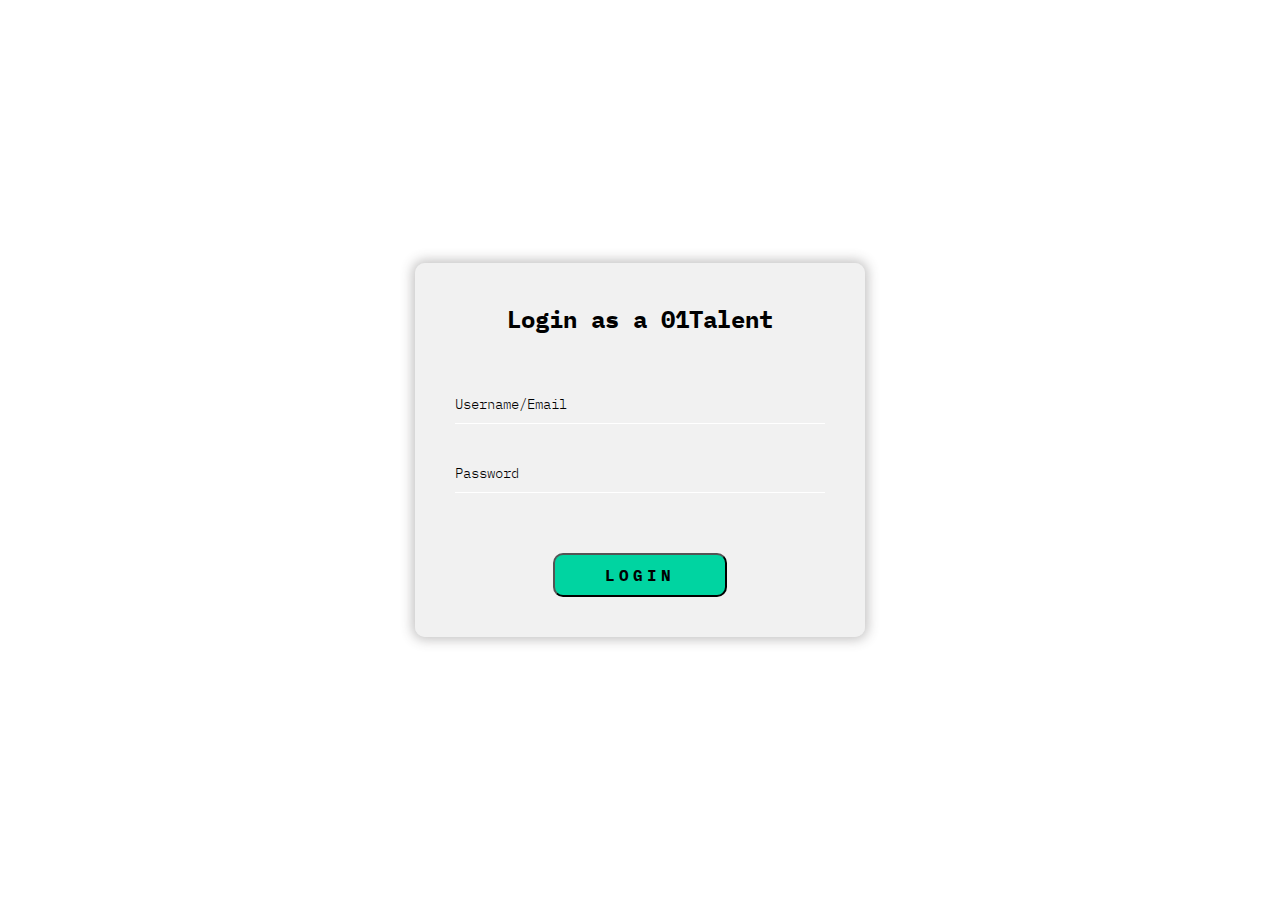
<file: index.html>
<!DOCTYPE html>
<html lang="en">
  <head>
    <meta charset="UTF-8" />
    <meta name="viewport" content="width=device-width, initial-scale=1.0" />
    <link rel="stylesheet" href="./assets/styles/styles.css" />
    <title>Zone 01</title>
  </head>
  <body>
    <div class="login-box">
      <h2>Login as a 01Talent</h2>
      <form id="loginForm">
        <div class="user-box">
          <input type="text" id="username" name="username" required />
          <label for="username">Username/Email</label>
        </div>
        <div class="user-box">
          <input type="password" id="password" name="password" required />
          <label>Password</label>
        </div>
        <div class="submit">
          <button type="submit">Login</button>
        </div>
      </form>
    </div>

    <script src="./assets/scripts/login.js"></script>
  </body>
</html>
</file>
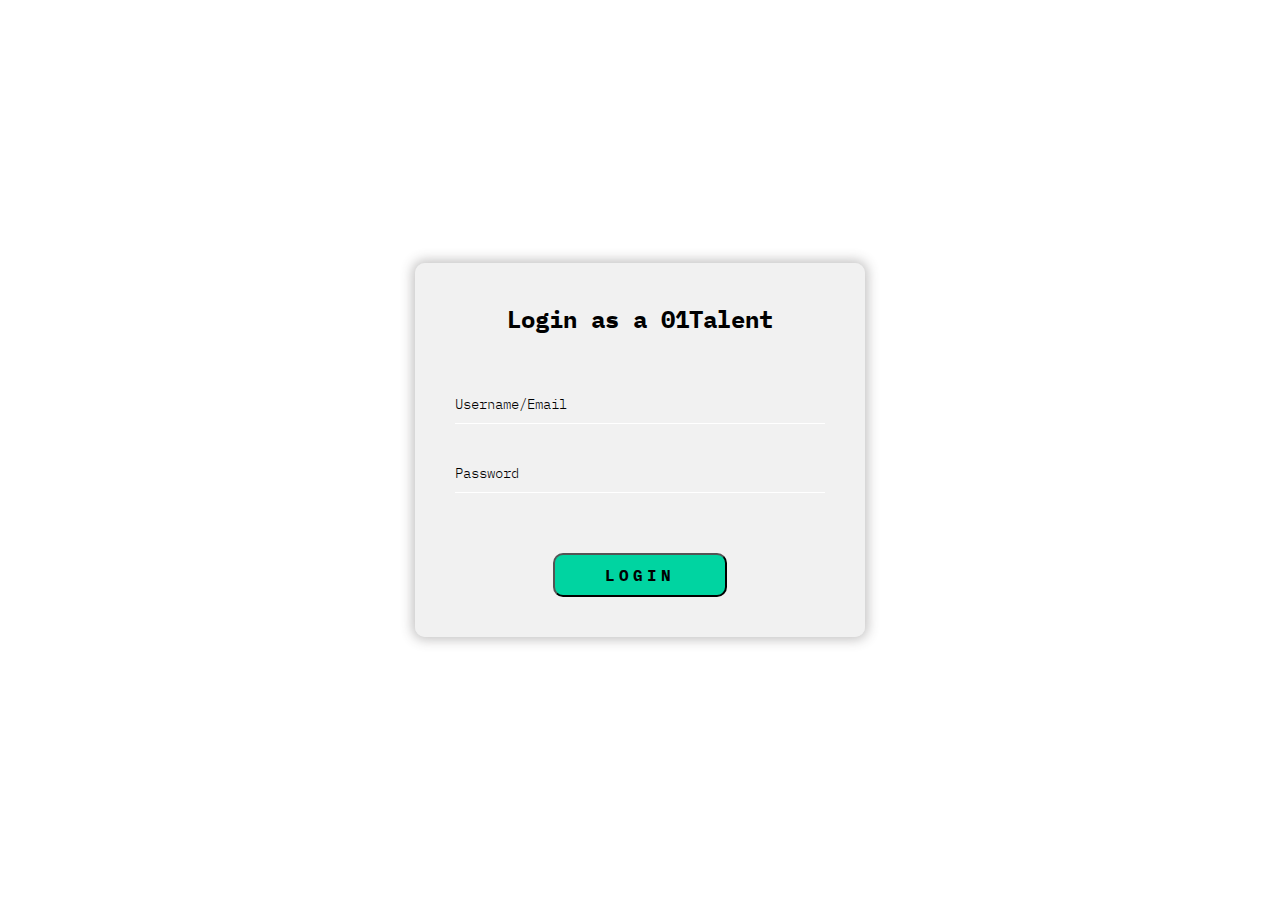
<file: profile.html>
<!DOCTYPE html>
<html lang="en">
  <head>
    <meta charset="UTF-8" />
    <meta name="viewport" content="width=device-width, initial-scale=1.0" />
    <link
      rel="stylesheet"
      href="https://fonts.googleapis.com/css2?family=Material+Symbols+Outlined:opsz,wght,FILL,GRAD@20..48,100..700,0..1,-50..200"
    />
    <link rel="stylesheet" href="./assets/styles/styles.css" />
    <title>01Talent</title>
  </head>
  <body>
    <main class="profile">
      <header>
        <h2>
          Welcome, <span id="userLastName"></span>
          <span id="userFirstName"></span>!
        </h2>
        <a id="logoutButton" alt="logout"
          ><span class="material-symbols-outlined"> logout </span></a
        >
      </header>
      <p class="createdAt">
        You joined zone01 on: <span id="createdAt"></span>
      </p>

      <div class="divAndAudits">
        <!-- Div-01 data -->
        <div class="div01">
          <h3>Div-01 Statistics</h3>
          <p>XP: <span id="xpDiv01Amount"></span> kB</p>
          <p>Level: <span id="div01Level"></span></p>
        </div>

        <!-- Audits data -->
        <div class="audits">
          <h3>Audits</h3>
          <p>Audit done : <span id="auditDone"></span> kB</p>
          <p>Audit received : <span id="auditReceived"></span> kB</p>
        </div>
      </div>

      <!-- Projects done -->
      <div class="projectsDone">
        <h3>Projects</h3>
        <p>You've validated <span id="projects"></span> projects</p>
      </div>

      <!-- Graphs -->
        <div> <h2 class="graph-title">XP Earned by Project </h2></div>
        <div id="graph">
          
        </div>
        <div id="ratioGraph">
        <div style="text-align: center;margin: 70px 0 20px;"><h2>Audit Ratio : <span id="auditRatio"></span></h2></div>
        
      </div>
    </main>
    <script type="module" src="./assets/scripts/profile.js"></script>
  </body>
</html>
</file>
<file: assets/styles/styles.css>
@font-face {
  font-family: "IBM Plex Mono Bold";
  src: url("../fonts/IBM_Plex_Mono/IBMPlexMono-Bold.ttf") format("truetype");
}

@font-face {
  font-family: "IBM Plex Mono Light";
  src: url("../fonts/IBM_Plex_Mono/IBMPlexMono-Light.ttf") format("truetype");
}

@font-face {
  font-family: "Poppins Semi Bold";
  src: url("../fonts/Poppins/Poppins-SemiBold.ttf") format("truetype");
}

@font-face {
  font-family: "Poppins Light";
  src: url("../fonts/Poppins/Poppins-Light.ttf") format("truetype");
}
html {
  height: 100%;
}

body {
  margin: 0;
  padding: 0;
  font-family: sans-serif;
  background-color: rgb(255, 255, 255);
  background-position: center;
  background-repeat: no-repeat;
  background-size: cover;
 
}

/* ********* Login Page ********* */
.login-box {
  position: absolute;
  top: 50%;
  left: 50%;
  width: 450px;
  padding: 40px;
  transform: translate(-50%, -50%);
  background: rgba(228, 227, 227, 0.5);
  box-sizing: border-box;
  box-shadow: 0 0 12px 3px rgba(63, 61, 61, 0.3);
  border-radius: 10px;
}

.login-box h2 {
  margin: 0 0 50px;
  padding: 0;
  color: #000;
  text-align: center;
  font-family: "IBM Plex Mono Bold";
}

.login-box .user-box {
  position: relative;
}

.login-box .user-box input {
  width: 100%;
  padding: 10px 0;
  font-size: 16px;
  color: #000;
  margin-bottom: 30px;
  border: none;
  border-bottom: 1px solid #fff;
  outline: none;
  background: transparent;
}
.login-box .user-box label {
  position: absolute;
  top: 0;
  left: 0;
  padding: 10px 0;
  font-family: "IBM Plex Mono Light";
  font-size: 14px;
  color: #000;
  pointer-events: none;
  transition: 0.5s;
}

.login-box .user-box input:focus ~ label,
.login-box .user-box input:valid ~ label {
  top: -20px;
  left: 0;
  color: #00d4a1;
  font-family: "IBM Plex Mono Bold";
}

.login-box form .submit {
  display: flex;
  justify-content: center;
  align-items: center;
}

.login-box form .submit button {
  cursor: pointer;
  padding: 10px 50px;
  background: #00d4a1;
  color: #000;
  font-family: "IBM Plex Mono Bold";
  font-size: 16px;
  font-weight: bold;
  text-transform: uppercase;
  overflow: hidden;
  transition: 0.5s;
  margin-top: 30px;
  letter-spacing: 4px;
  border-radius: 10px;
}

.login-box form .submit button:hover {
  font-size: 18px;
  padding: 10px 60px;
  box-shadow: 0 0 2px #00d4a1, 0 0 3px #00d4a1, 0 0 7px #00d4a1,
    0 0 10px #00d4a1;
}


/* ********* Profile Page ********** */
.profile {
  color: #050505;
}

.profile header {
  display: flex;
  justify-content: space-between;
  align-items: center;
  padding: 0 30px;
  background: rgba(255, 255, 255, 0.15);
}

.profile header h2 {
  font-family: "IBM Plex Mono Light";
}

.profile header a span {
  color: #9969ff;
  cursor: pointer;
}

.profile .createdAt {
  display: flex;
  justify-content: center;
  font-family: "IBM Plex Mono Light";
  margin: 20px 0 50px;
}

.profile #createdAt {
  margin-left: 5px;
  font-weight: 600;
  color: #9969ff;
}

.profile .divAndAudits {
  display: flex;
  justify-content: space-around;
  align-items: center;
  border: 1px solid rgb(0, 0, 0);
}

.profile .divAndAudits .div01 {
  width: 50%;
  border-right: 1px solid rgb(2, 2, 2);
  text-align: center;
}

.profile .divAndAudits .audits {
  width: 50%;
  text-align: center;
}

.profile .divAndAudits h3 {
  font-family: "IBM Plex Mono Bold";
  padding: 10px 0;
  margin-top: 0;
  background-color: rgb(114, 29, 29);
  color: #9969ff;
}

.profile .divAndAudits p {
  font-family: "IBM Plex Mono Light";
}

.profile .projectsDone {
  margin: 50px 0;
  text-align: center;
  border: 1px solid rgb(3, 3, 3);
}

.profile .projectsDone h3 {
  font-family: "IBM Plex Mono Bold";
  margin-top: 0;
  padding: 10px 0;
  background-color: rgb(114, 29, 29);
  color: #9969ff;
}

.profile .projectsDone p {
  font-family: "IBM Plex Mono Light";
}


.profile .graph-title {
  text-align: center;
  margin: 70px 0 20px;
  font-family: "IBM Plex Mono Bold";
  color: #000000;
}

.profile #graph {
  display: flex;
  background: #ffffff;
  padding-left: 10px;
  margin-bottom: 50px;
}

.profile #ratioGraph {
  background-color: #ffffff;
}

.profile #ratioGraph p {
  font-family: "IBM Plex Mono Bold";
  padding: 20px;
  color: #9969ff;
}
</file>
